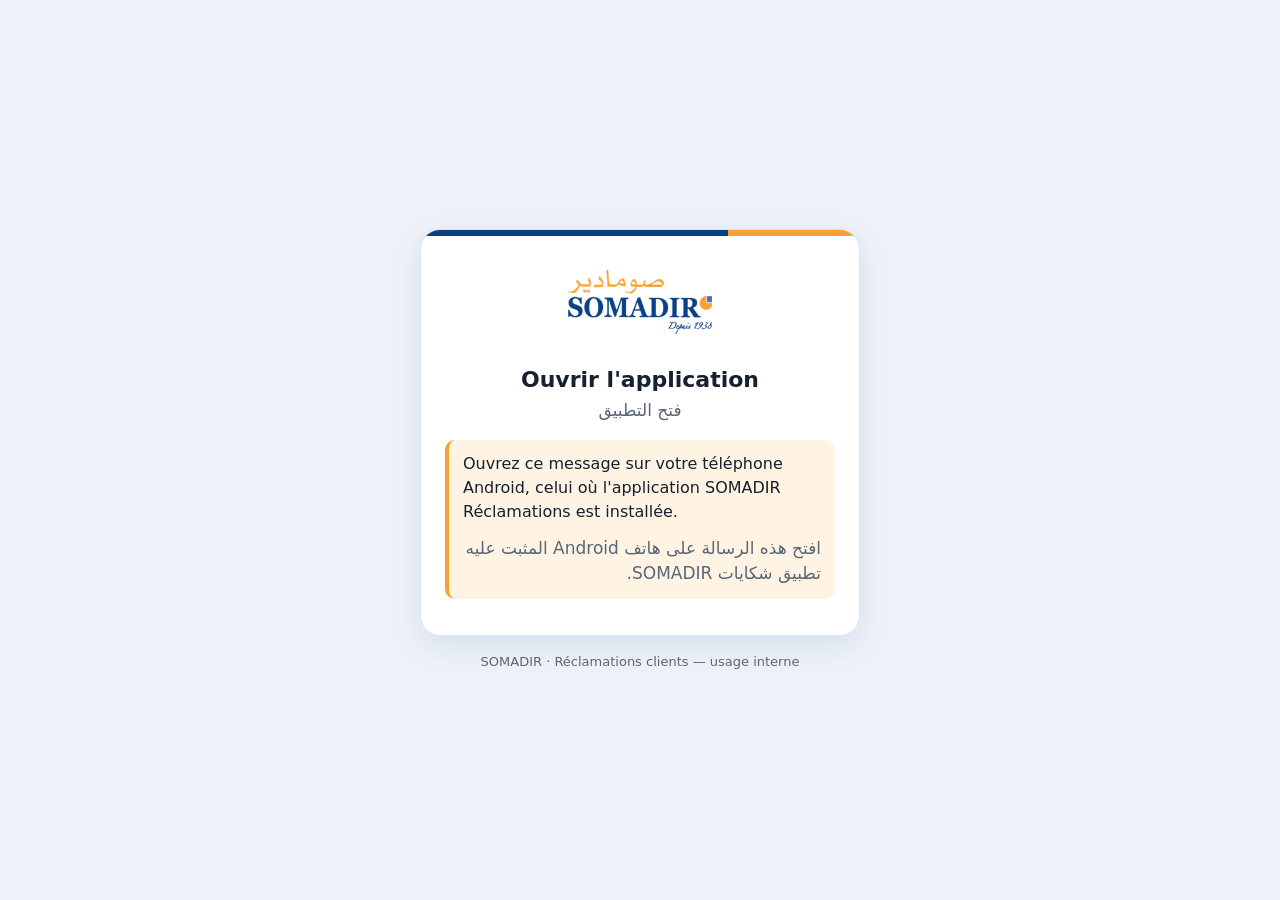
<file: index.html>
<!doctype html>
<html lang="fr">
<head>
<meta charset="utf-8">
<meta name="viewport" content="width=device-width, initial-scale=1, viewport-fit=cover">
<meta name="robots" content="noindex, nofollow">
<meta name="referrer" content="no-referrer">
<meta http-equiv="Content-Security-Policy" content="default-src 'none'; img-src 'self'; style-src 'self'; script-src 'self'; base-uri 'none'; form-action 'none'">
<meta name="theme-color" content="#084080">
<title>SOMADIR Réclamations</title>
<link rel="stylesheet" href="/style.css">
</head>
<body data-page="ouvrir">
<main class="carte">
  <div class="bandeau"></div>
  <div class="plaque"><img src="/logo.png" alt="SOMADIR" width="168" height="77"></div>
  <div class="contenu">
    <h1>Ouvrir l'application</h1>
    <p class="sous-titre" lang="ar" dir="rtl">فتح التطبيق</p>

    <section id="etat-android" hidden>
      <p>Touchez le bouton pour retrouver vos réclamations dans SOMADIR Réclamations.</p>
      <p class="ar" lang="ar" dir="rtl">المس الزر للوصول إلى شكاياتك في تطبيق شكايات SOMADIR.</p>
      <a id="bouton" class="bouton" href="#"><span>Ouvrir l'application</span><span class="bouton-ar" lang="ar" dir="rtl">فتح التطبيق</span></a>
      <p class="aide">Rien ne se passe ? Ouvrez l'application depuis l'écran d'accueil de votre téléphone.</p>
      <p class="aide ar" lang="ar" dir="rtl">لا شيء يحدث؟ افتح التطبيق من الشاشة الرئيسية لهاتفك.</p>
    </section>

    <section id="etat-absente" hidden>
      <div class="alerte">
        <p><strong>L'application n'est pas installée sur ce téléphone.</strong></p>
        <p>Demandez le lien d'installation à votre administrateur.</p>
        <p class="ar" lang="ar" dir="rtl">التطبيق غير مثبت على هذا الهاتف. اطلب رابط التثبيت من المسؤول.</p>
      </div>
    </section>

    <section id="etat-autre" hidden>
      <div class="alerte">
        <p>Ouvrez ce message sur votre téléphone Android, celui où l'application SOMADIR Réclamations est installée.</p>
        <p class="ar" lang="ar" dir="rtl">افتح هذه الرسالة على هاتف Android المثبت عليه تطبيق شكايات SOMADIR.</p>
      </div>
    </section>

    <noscript>
      <div class="alerte">
        <p>Ouvrez l'application SOMADIR Réclamations depuis l'écran d'accueil de votre téléphone.</p>
        <p class="ar" lang="ar" dir="rtl">افتح تطبيق شكايات SOMADIR من الشاشة الرئيسية لهاتفك.</p>
      </div>
    </noscript>
  </div>
</main>
<footer>SOMADIR · Réclamations clients — usage interne</footer>
<script src="/page.js" defer></script>
</body>
</html>
</file>
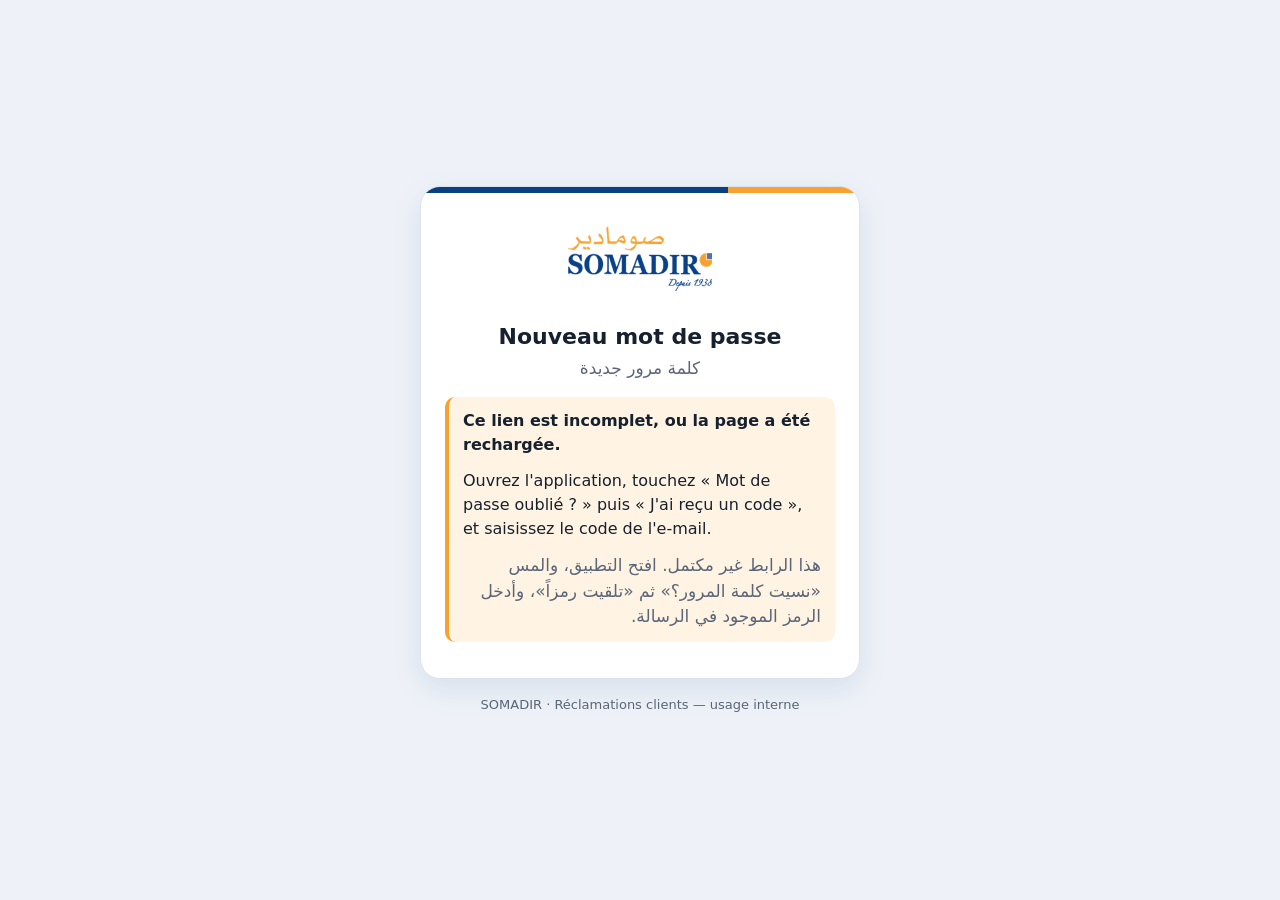
<file: reinitialiser/index.html>
<!doctype html>
<html lang="fr">
<head>
<meta charset="utf-8">
<meta name="viewport" content="width=device-width, initial-scale=1, viewport-fit=cover">
<meta name="robots" content="noindex, nofollow">
<meta name="referrer" content="no-referrer">
<meta http-equiv="Content-Security-Policy" content="default-src 'none'; img-src 'self'; style-src 'self'; script-src 'self'; base-uri 'none'; form-action 'none'">
<meta name="theme-color" content="#084080">
<title>SOMADIR Réclamations · Nouveau mot de passe</title>
<link rel="stylesheet" href="/style.css">
</head>
<body data-page="reinitialiser">
<main class="carte">
  <div class="bandeau"></div>
  <div class="plaque"><img src="/logo.png" alt="SOMADIR" width="168" height="77"></div>
  <div class="contenu">
    <h1>Nouveau mot de passe</h1>
    <p class="sous-titre" lang="ar" dir="rtl">كلمة مرور جديدة</p>

    <section id="etat-android" hidden>
      <p>Touchez le bouton pour choisir votre nouveau mot de passe dans l'application. Ce lien est valable 30 minutes et ne sert qu'une fois.</p>
      <p class="ar" lang="ar" dir="rtl">المس الزر لاختيار كلمة مرورك الجديدة في التطبيق. هذا الرابط صالح لمدة 30 دقيقة ولا يُستعمل إلا مرة واحدة.</p>
      <a id="bouton" class="bouton" href="#"><span>Choisir mon mot de passe</span><span class="bouton-ar" lang="ar" dir="rtl">اختيار كلمة المرور</span></a>
      <p class="aide">Le bouton ne fonctionne pas ? Ouvrez l'application, touchez « Mot de passe oublié ? » puis « J'ai reçu un code », et saisissez le code de l'e-mail.</p>
      <p class="aide ar" lang="ar" dir="rtl">الزر لا يعمل؟ افتح التطبيق، والمس «نسيت كلمة المرور؟» ثم «تلقيت رمزاً»، وأدخل الرمز الموجود في الرسالة.</p>
    </section>

    <section id="etat-incomplet" hidden>
      <div class="alerte">
        <p><strong>Ce lien est incomplet, ou la page a été rechargée.</strong></p>
        <p>Ouvrez l'application, touchez « Mot de passe oublié ? » puis « J'ai reçu un code », et saisissez le code de l'e-mail.</p>
        <p class="ar" lang="ar" dir="rtl">هذا الرابط غير مكتمل. افتح التطبيق، والمس «نسيت كلمة المرور؟» ثم «تلقيت رمزاً»، وأدخل الرمز الموجود في الرسالة.</p>
      </div>
    </section>

    <section id="etat-absente" hidden>
      <div class="alerte">
        <p><strong>L'application n'est pas installée sur ce téléphone.</strong></p>
        <p>Demandez le lien d'installation à votre administrateur.</p>
        <p class="ar" lang="ar" dir="rtl">التطبيق غير مثبت على هذا الهاتف. اطلب رابط التثبيت من المسؤول.</p>
      </div>
    </section>

    <section id="etat-autre" hidden>
      <div class="alerte">
        <p>Ouvrez cet e-mail sur votre téléphone Android, ou saisissez le code reçu dans l'application (« Mot de passe oublié ? » puis « J'ai reçu un code »).</p>
        <p class="ar" lang="ar" dir="rtl">افتح هذه الرسالة على هاتف Android، أو أدخل الرمز في التطبيق («نسيت كلمة المرور؟» ثم «تلقيت رمزاً»).</p>
      </div>
    </section>

    <noscript>
      <div class="alerte">
        <p>Ouvrez l'application, touchez « Mot de passe oublié ? » puis « J'ai reçu un code », et saisissez le code de l'e-mail.</p>
      </div>
    </noscript>
  </div>
</main>
<footer>SOMADIR · Réclamations clients — usage interne</footer>
<script src="/page.js" defer></script>
</body>
</html>
</file>
<file: style.css>
:root {
  --marine: #084080;
  --orange: #F8A030;
  --fond: #eef2f8;
  --carte: #ffffff;
  --texte: #16202f;
  --doux: #5a6577;
  --bord: #dde3ee;
  --bouton: #084080;
  --bouton-texte: #ffffff;
  --alerte-fond: #fff4e3;
  --alerte-bord: #F8A030;
  color-scheme: light dark;
}
@media (prefers-color-scheme: dark) {
  :root {
    --fond: #0c1420;
    --carte: #162131;
    --texte: #e8eef7;
    --doux: #a3afc2;
    --bord: #273449;
    --bouton: #2b6fd0;
    --alerte-fond: #2a2213;
  }
}
* { box-sizing: border-box; }
html, body { margin: 0; }
body {
  min-height: 100vh;
  min-height: 100dvh;
  display: flex;
  flex-direction: column;
  align-items: center;
  justify-content: center;
  gap: 16px;
  padding: 24px 16px;
  background: var(--fond);
  color: var(--texte);
  font-family: system-ui, -apple-system, "Segoe UI", Roboto, "Noto Sans", "Noto Sans Arabic", Arial, sans-serif;
  font-size: 16px;
  line-height: 1.5;
  -webkit-text-size-adjust: 100%;
}
.carte {
  width: 100%;
  max-width: 440px;
  background: var(--carte);
  border: 1px solid var(--bord);
  border-radius: 20px;
  overflow: hidden;
  box-shadow: 0 10px 30px rgba(8, 64, 128, 0.10);
}
.bandeau {
  height: 6px;
  background: linear-gradient(90deg, var(--marine) 0 70%, var(--orange) 70% 100%);
}
.plaque {
  display: flex;
  justify-content: center;
  padding: 24px 16px 8px;
}
.plaque img {
  display: block;
  width: 168px;
  height: auto;
  background: #ffffff;
  border-radius: 12px;
  padding: 8px 12px;
}
.contenu { padding: 8px 24px 24px; }
h1 {
  margin: 8px 0 4px;
  font-size: 22px;
  line-height: 1.3;
  text-align: center;
  color: var(--texte);
}
.sous-titre {
  margin: 0 0 16px;
  text-align: center;
  color: var(--doux);
  font-size: 18px;
}
p { margin: 0 0 12px; }
[lang="ar"] { font-size: 17px; }
.ar { direction: rtl; text-align: right; color: var(--doux); }
.bouton {
  display: flex;
  flex-direction: column;
  align-items: center;
  justify-content: center;
  gap: 2px;
  min-height: 56px;
  margin: 20px 0 12px;
  padding: 12px 16px;
  border-radius: 14px;
  background: var(--bouton);
  color: var(--bouton-texte);
  font-weight: 700;
  font-size: 17px;
  text-decoration: none;
  text-align: center;
  box-shadow: inset 0 -3px 0 var(--orange);
}
.bouton-ar { font-size: 15px; font-weight: 600; opacity: 0.9; }
.bouton:active { transform: translateY(1px); }
.bouton:focus-visible { outline: 3px solid var(--orange); outline-offset: 3px; }
.aide {
  font-size: 14px;
  color: var(--doux);
  border-top: 1px solid var(--bord);
  padding-top: 12px;
  margin-top: 8px;
}
.aide + .aide { border-top: 0; padding-top: 0; margin-top: 0; }
.alerte {
  background: var(--alerte-fond);
  border-inline-start: 4px solid var(--alerte-bord);
  border-radius: 10px;
  padding: 12px 14px;
  margin: 8px 0 12px;
}
.alerte p:last-child { margin-bottom: 0; }
footer {
  font-size: 13px;
  color: var(--doux);
  text-align: center;
}
[hidden] { display: none !important; }
</file>
